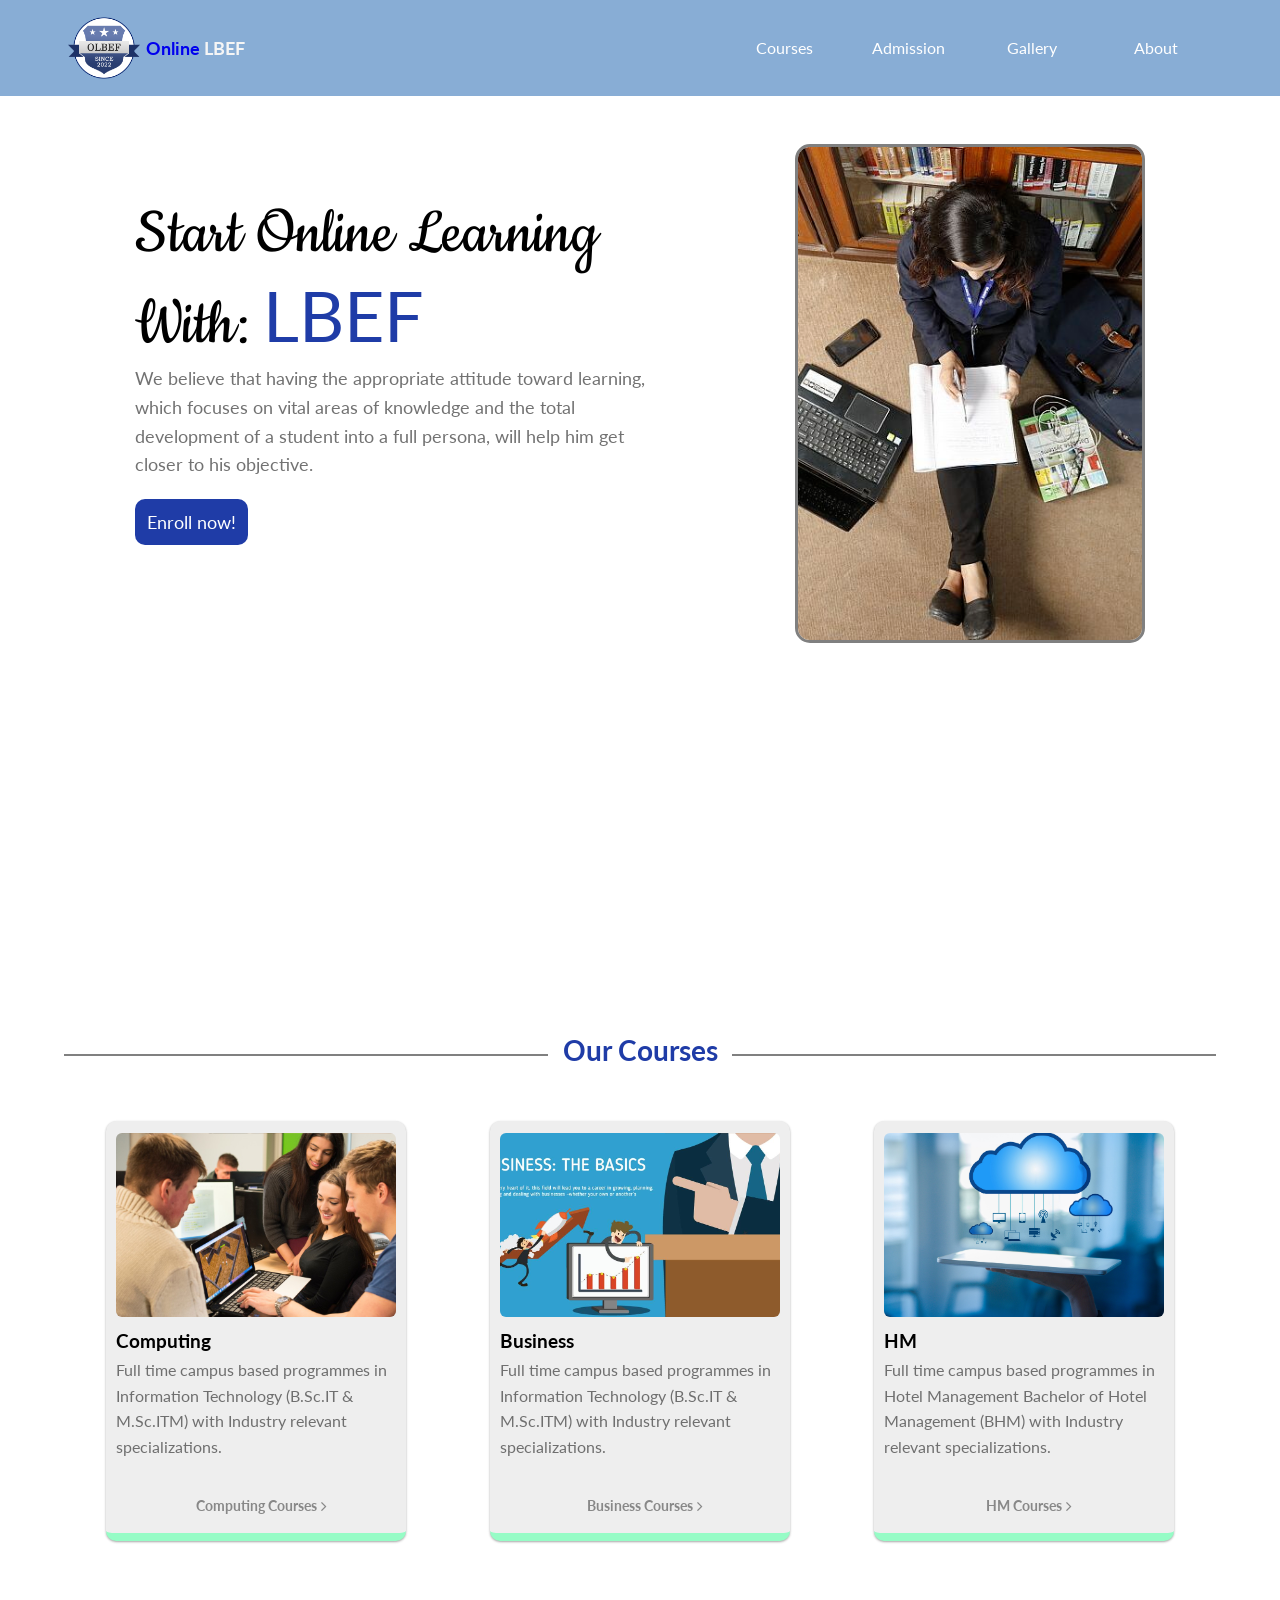
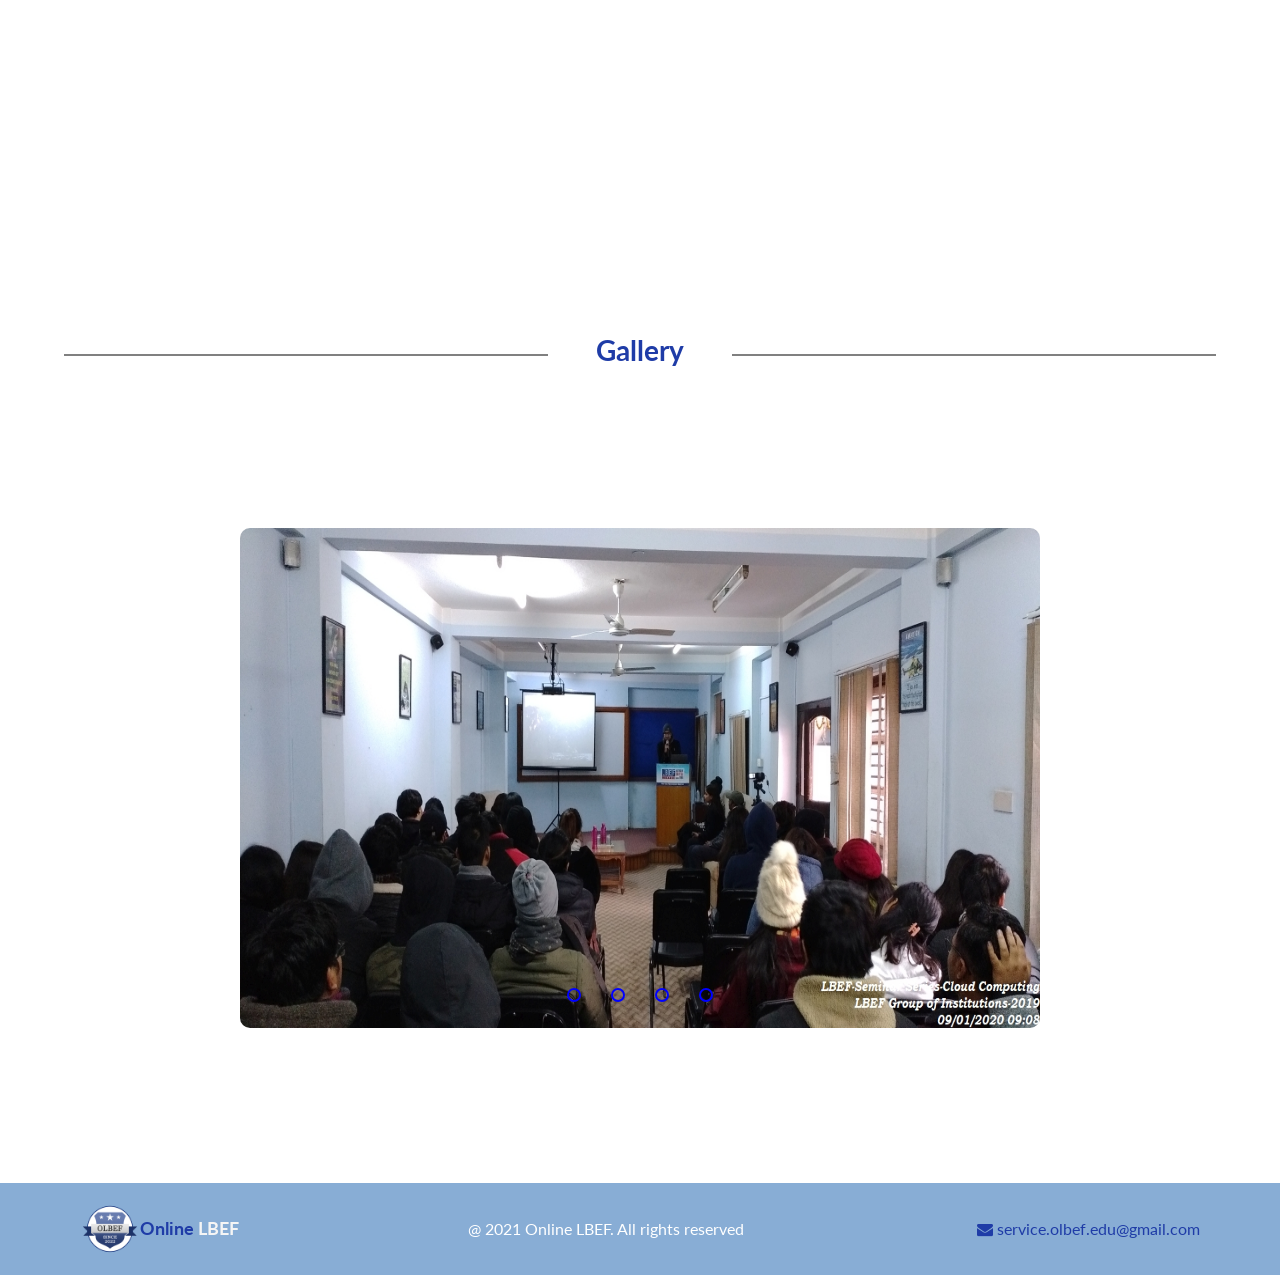
<file: index.html>
<!DOCTYPE html>
<html lang="en">
  <head>
    <meta charset="UTF-8" />
    <meta http-equiv="X-UA-Compatible" content="IE=edge" />
    <meta name="viewport" content="width=device-width, initial-scale=1.0" />
    <title>Online Lord Buddha Education Foundation</title>
    <link rel="stylesheet" href="./styles/Styles.css" type="text/css" />
    <link rel="stylesheet" href="./styles/section2.css" type="text/css" />
    <link rel="stylesheet" href="./styles/slider.css" type="text/css" />
    <script src="./index.js" type="text/javascript">
    </script>
    <link
      rel="stylesheet"
      href="https://cdnjs.cloudflare.com/ajax/libs/font-awesome/4.7.0/css/font-awesome.min.css"
    />
  </head>
  <body>
    <div onclick="toTop();" class="scroll-container">
      <div class="scroll-box"></div>
      <i class="fa fa-arrow-up scroll-icon"></i>
    </div>
    <header>
      <nav>
        <a href="./index.html">
          <div class="logo-container">
            <img
              src="./assets/images/logo.png"
              height="80px"
              width="80px"
              alt="logo"
            />
            <h1>Online <span class="logo-text">LBEF</span></h1>
          </div>
        </a>
        <input type="checkbox" id="ham" class="toogle-nav" />
        <ul class="menu">
          <li>
            <a href="#">Courses</a>
            <ul class="submenu">
              <li><a href="./courses/computing.html">Computing</a></li>
              <li><a href="./courses/business.html">Business</a></li>
              <li><a href="./courses/bhm.html">HM</a></li>
            </ul>
          </li>
          <li>
            <a href="#">Admission</a>
            <ul class="submenu">
              <li><a href="./admission/inquiry.html">Inquiry</a></li>
              <li>
                <a href="./admission/admission_procedure.html"
                  >Admission procedure</a
                >
              </li>
            </ul>
          </li>
          <li>
            <a href="#gallery">Gallery</a>
          </li>
          <li>
            <a href="./about/about_us.html">About</a>
          </li>
        </ul>
        <label for="ham" class="nav-btn"><span></span></label>
      </nav>
    </header>
    <main>
      <section class="first-section">
        <div class="box-1">
          <span class="main-text top-margin">Start Online Learning</span>
          <span class="main-text"
            >With: <span class="colored-text">LBEF</span></span
          >
          <div>
            <span class="joinus-text">
              We believe that having the appropriate attitude toward learning,
              which focuses on vital areas of knowledge and the total
              development of a student into a full persona, will help him get
              closer to his objective.
            </span>
          </div>
          <div class="top-margin">
            <button class="btn">
              <span class="btn-text">Enroll now!</span>
            </button>
          </div>
        </div>
        <div class="landing-pic-container">
          <img class="landing-image" src="./assets/images/langingPic.png" />
        </div>
      </section>
      <section>
        <h1 class="heading-text">Our Courses</h1>
        <div class="course-container">
          <div class="course-card">
            <div class="computing"></div>
            <div style="padding-left: 10px">
              <h3 class="card-title">Computing</h3>
              <span class="card-desc">
                Full time campus based programmes in Information Technology
                (B.Sc.IT & M.Sc.ITM) with Industry relevant specializations.
              </span>
              <a href="./courses/computing.html">
                <div class="card-footer">
                  <h5 class="card-footer-title">Computing Courses</h5>
                  <i class="fa fa-angle-right card-icon"></i>
                </div>
              </a>
            </div>
          </div>
          <div class="course-card">
            <div class="business"></div>
            <div style="padding-left: 10px">
              <h3 class="card-title">Business</h3>
              <span class="card-desc">
                Full time campus based programmes in Information Technology
                (B.Sc.IT & M.Sc.ITM) with Industry relevant specializations.
              </span>
              <a href="./courses/business.html">
                <div class="card-footer">
                  <h5 class="card-footer-title">Business Courses</h5>
                  <i class="fa fa-angle-right card-icon"></i>
                </div>
              </a>
            </div>
          </div>
          <div class="course-card">
            <div class="cloud"></div>
            <div style="padding-left: 10px">
              <h3 class="card-title">HM</h3>
              <span class="card-desc">
                Full time campus based programmes in Hotel Management
                Bachelor of Hotel Management (BHM) with Industry relevant specializations.
              </span>
              <a href="./courses/bhm.html">
                <div class="card-footer">
                  <h5 class="card-footer-title">HM Courses</h5>
                  <i class="fa fa-angle-right card-icon"></i>
                </div>
              </a>
            </div>
          </div>
        </div>
      </section>
      <div>
        <div id="gallery" style="width: 90%; margin: 0 auto;">
          <h1 class="heading-text">Gallery</h1>
        </div>
        <div class="sec-slider">
          <div class="slider">
            <div class="slide">
              <input type="radio" class="radio-btn" id="radio1">
              <input type="radio" class="radio-btn" id="radio2">
              <input type="radio" class="radio-btn" id="radio3">
              <input type="radio" class="radio-btn" id="radio4">
              <div class="st first">
                <img src="./assets/slide_images/image1.jpg" alt="" />
              </div>
              <div class="st">
                <img src="./assets/slide_images/image2.jpg" alt="" />
              </div>
              <div class="st">
                <img src="./assets/slide_images/image3.jpg" alt="" />
              </div>
              <div class="st">
                <img src="./assets/slide_images/image4.jpg" alt="" />
              </div>
              <div class="nav-auto">
                <div class="a-b1"></div>
                <div class="a-b2"></div>
                <div class="a-b3"></div>
                <div class="a-b4"></div>
              </div>
            </div>
          </div>
        </div>
      </div>
        
    </main>
    <footer>
      <a href="./index.html">
        <div style="display: flex; align-items: center;">
          <img src="./assets/images/logo.png" class="footer-icon" />
          <h2 class="footer-title">Online <span class="logo-text">LBEF</span></h1>
        </div>
      </a>
        <div>@ 2021 Online LBEF. All rights reserved</div>
      <a href="mailto:service.olbef.edu@gmail.com">
        <div>
          <i class="fa fa-envelope card-icon"></i> service.olbef.edu@gmail.com
        </div>
      </a>
    </footer>
    
  </body>
</html>
</file>
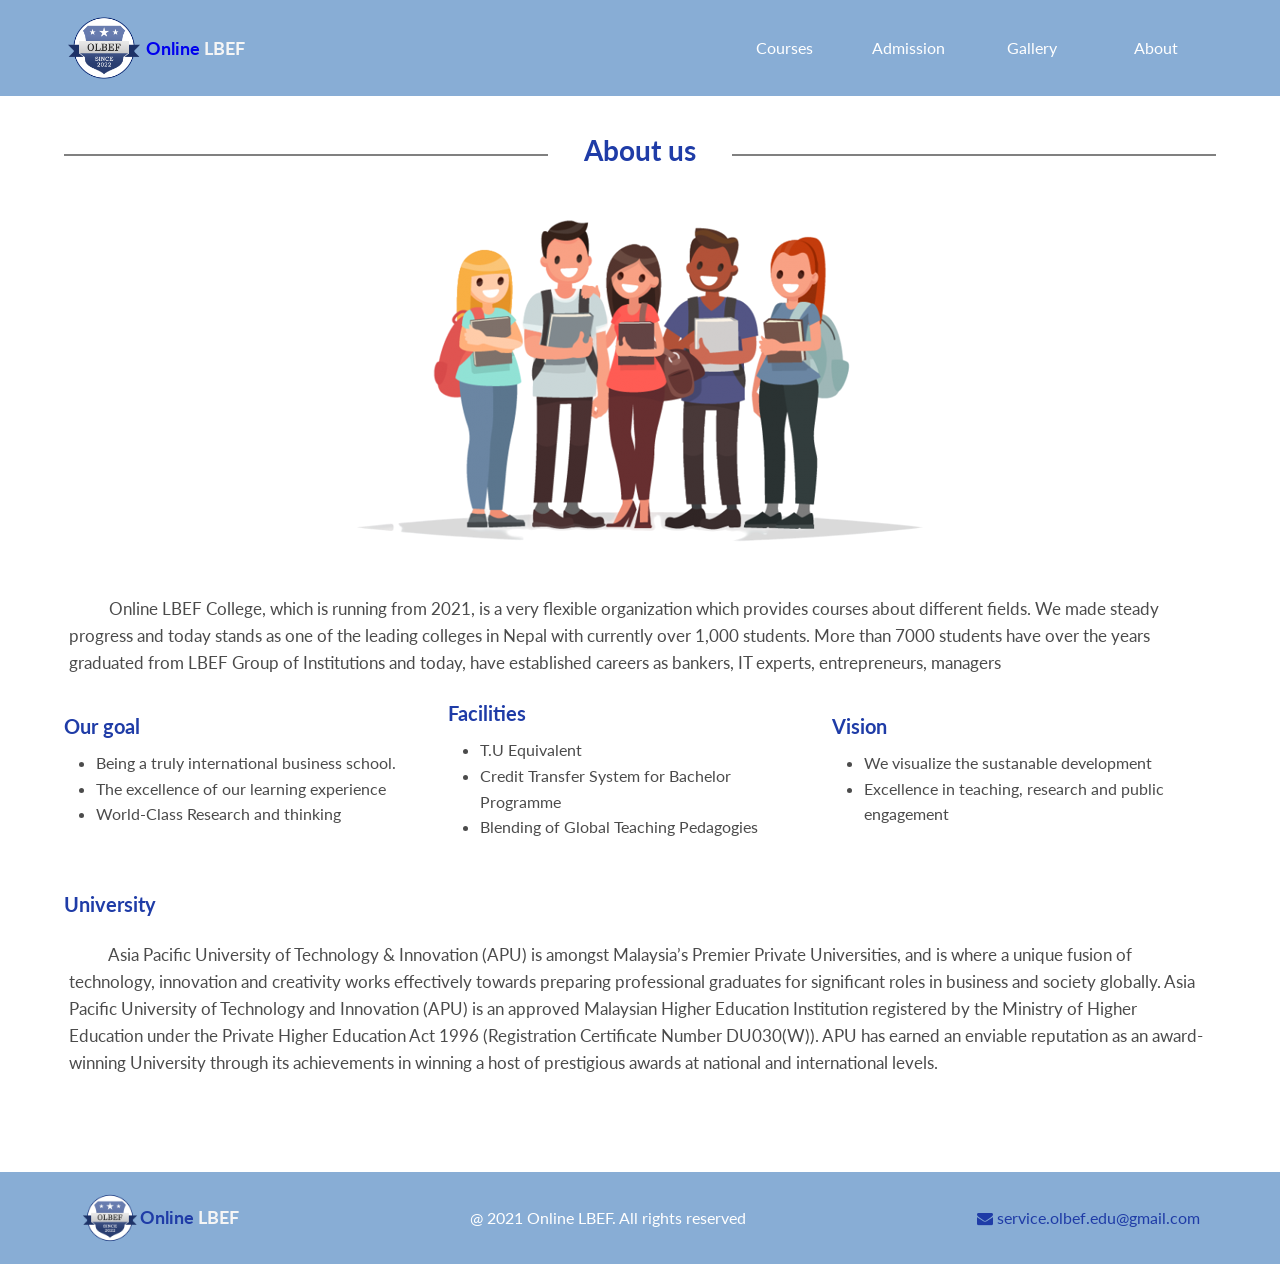
<file: about/about_us.html>
<!DOCTYPE html>
<html lang="en">
  <head>
    <meta charset="UTF-8" />
    <meta http-equiv="X-UA-Compatible" content="IE=edge" />
    <meta name="viewport" content="width=device-width, initial-scale=1.0" />
    <title>About Us</title>
    <link rel="stylesheet" href="../styles/Styles.css" type="text/css" />
    <script src="../index.js" type="text/javascript"></script>
    <link rel="stylesheet" href="./about.css" type="text/css" />
    <link
      rel="stylesheet"
      href="https://cdnjs.cloudflare.com/ajax/libs/font-awesome/4.7.0/css/font-awesome.min.css"
    />
  </head>
  <body>
    <div onclick="toTop();" class="scroll-container">
      <div class="scroll-box"></div>
      <i class="fa fa-arrow-up scroll-icon"></i>
    </div>
    <header>
      <nav>
        <a href="../index.html">
          <div class="logo-container">
            <img
              src="../assets/images/logo.png"
              height="80px"
              width="80px"
              alt="logo"
            />
            <h1>Online <span class="logo-text">LBEF</span></h1>
          </div>
        </a>
        <input type="checkbox" id="ham" class="toogle-nav" />
        <ul class="menu">
          <li>
            <a href="#">Courses</a>
            <ul class="submenu">
              <li><a href="../courses/computing.html">Computing</a></li>
              <li><a href="../courses/business.html">Business</a></li>
              <li><a href="../courses/bhm.html">HM</a></li>
            </ul>
          </li>
          <li>
            <a href="#">Admission</a>
            <ul class="submenu">
              <li><a href="../admission/inquiry.html">Inquiry</a></li>
              <li>
                <a href="../admission/admission_procedure.html">Admission procedure</a>
              </li>
            </ul>
          </li>
          <li>
            <a href="../index.html#gallery">Gallery</a>
          </li>
          <li>
            <a href="./about_us.html">About</a>
          </li>
        </ul>
        <label for="ham" class="nav-btn"><span></span></label>
      </nav>
    </header>
    <main>
      <section>
        <h1 class="heading-text">About us</h1>
        <div class="about-img-container">
          <img class="about-us-img" src="../assets/images/college.png"/>
        </div>
        <div class="about-text">
          &nbsp;
          &nbsp;
          &nbsp;
          &nbsp;
          &nbsp;
          Online LBEF College, which is running from 2021, is a very flexible organization which provides courses about different fields. We made steady progress and today stands as one of the leading colleges in Nepal with currently over 1,000 students.
          More than 7000 students have over the years graduated from LBEF Group of Institutions and today, have established careers as bankers, IT experts, entrepreneurs, managers
        </div>
        <div class="ul-container">
          <div style="width: 400px;">
            <h3 class="about-heading">Our goal</h3>
            <ul class="about-ul">
              <li>Being a truly international business school.</li>
              <li>The excellence of our learning experience</li>
              <li>World-Class Research and thinking</li>
            </ul>
          </div>
          <div style="width: 400px;">
            <h3 class="about-heading">Facilities</h3>
            <ul class="about-ul">
              <li>T.U Equivalent</li>
              <li>Credit Transfer System for Bachelor Programme</li>
              <li>Blending of Global Teaching Pedagogies</li>
            </ul>
          </div>
          <div style="width: 400px;">
            <h3 class="about-heading">Vision</h3>
            <ul class="about-ul">
              <li>We visualize the sustanable development</li>
              <li>Excellence in teaching, research and public engagement</li>
            </ul>
          </div>
        </div>
        <h3 class="about-heading">University</h3>
        <div class="about-text">
          &nbsp;
          &nbsp;
          &nbsp;
          &nbsp;
          &nbsp;
          Asia Pacific University of Technology & Innovation (APU) is amongst Malaysia’s Premier Private Universities, and is where a unique fusion of technology, innovation and creativity works effectively towards preparing professional graduates for significant roles in business and society globally. Asia Pacific University of Technology and Innovation (APU) is an approved Malaysian Higher Education Institution registered by the Ministry of Higher Education under the Private Higher Education Act 1996 (Registration Certificate Number DU030(W)). APU has earned an enviable reputation as an award-winning University through its achievements in winning a host of prestigious awards at national and international levels.
        </div>
        <div style="height: 10vh;"></div>

      </section>
    </main>

    <footer>
      <a href="../index.html">
        <div style="display: flex; align-items: center;">
          <img src="../assets/images/logo.png" class="footer-icon" />
          <h2 class="footer-title">Online <span class="logo-text">LBEF</span></h1>
        </div>
      </a>
        <div>@ 2021 Online LBEF. All rights reserved</div>
      <a href="mailto:service.olbef.edu@gmail.com">
        <div>
          <i class="fa fa-envelope card-icon"></i> service.olbef.edu@gmail.com
        </div>
      </a>
    </footer>
  </body>
</html>
</file>
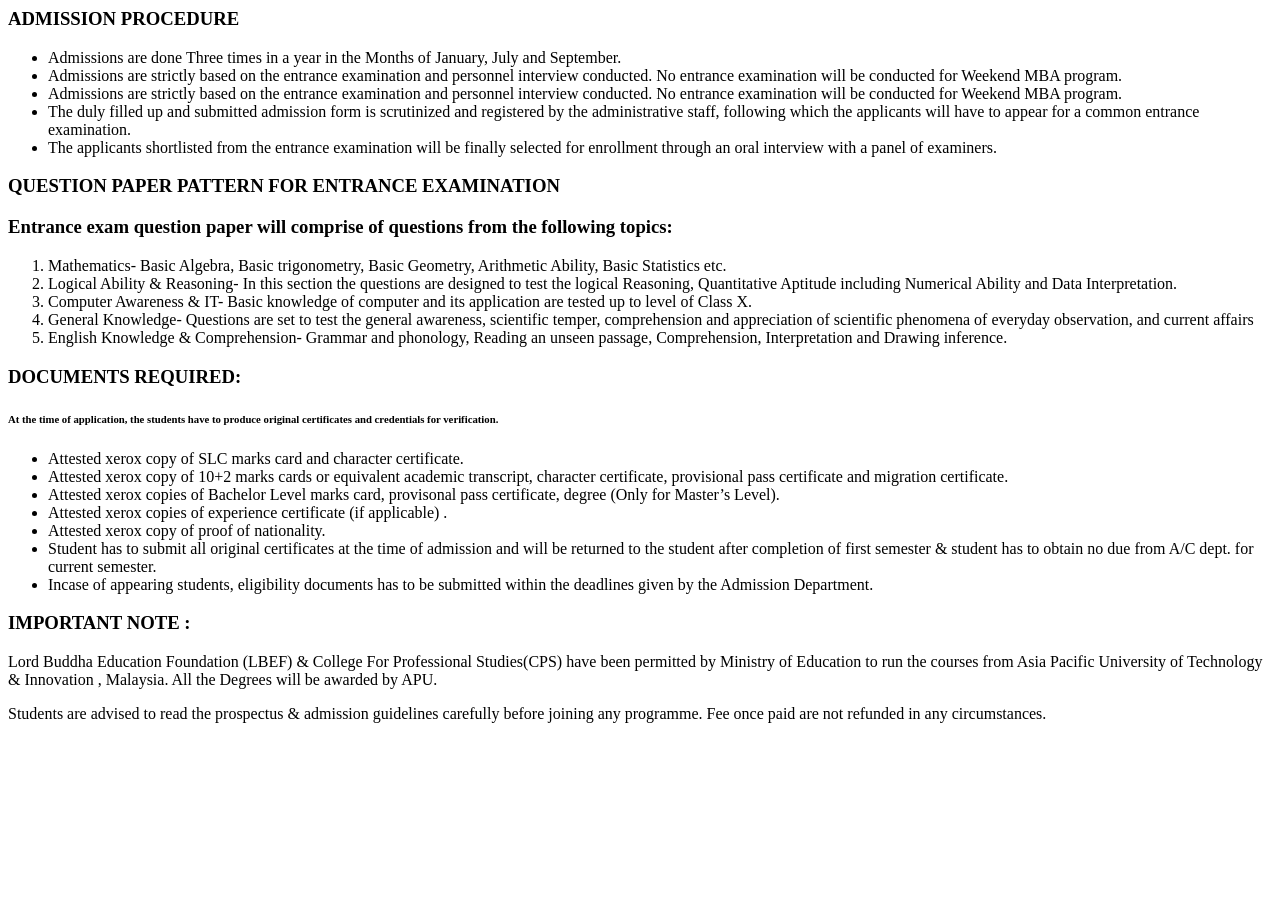
<file: admission/admission procedure.html>
<!DOCTYPE >
<html>  
<head>  
<title>Admission prcedure</title>  
</head>  
<body>  
<h3>ADMISSION PROCEDURE</h3>
<ul>  
 <li>Admissions are done Three times in a year in the Months of January, July and September.</li>  
 <li>Admissions are strictly based on the entrance examination and personnel interview conducted. No entrance examination will be conducted for Weekend MBA program.</li>  
 <li>Admissions are strictly based on the entrance examination and personnel interview conducted. No entrance examination will be conducted for Weekend MBA program.</li>  
 <li>The duly filled up and submitted admission form is scrutinized and registered by the administrative staff, following which the applicants will have to appear for a common entrance examination.</li>  
<li>The applicants shortlisted from the entrance examination will be finally selected for enrollment through an oral interview with a panel of examiners.</li>
</ul>     
<h3>QUESTION PAPER PATTERN FOR ENTRANCE EXAMINATION</h3> 
<h3>Entrance exam question paper will comprise of questions from the following topics:</h3> 
<ol>  
    <li>Mathematics- Basic Algebra, Basic trigonometry, Basic Geometry, Arithmetic Ability, Basic Statistics etc.</li>  
    <li>Logical Ability & Reasoning- In this section the questions are designed to test the logical Reasoning, Quantitative Aptitude including Numerical Ability and Data Interpretation.</li>  
    <li>Computer Awareness & IT- Basic knowledge of computer and its application are tested up to level of Class X.</li>  
    <li>General Knowledge- Questions are set to test the general awareness, scientific temper, comprehension and appreciation of scientific phenomena of everyday observation, and current affairs</li>  
    <li>English Knowledge & Comprehension- Grammar and phonology, Reading an unseen passage, Comprehension, Interpretation and Drawing inference.</li>
</ol>  
<h3>DOCUMENTS REQUIRED:</h3> 
<h6>At the time of application, the students have to produce original certificates and credentials for verification.</h6>
<ul>  
    <li>Attested xerox copy of SLC marks card and character certificate.</li>  
    <li>Attested xerox copy of 10+2 marks cards or equivalent academic transcript, character certificate, provisional pass certificate and migration certificate.</li>  
    <li>Attested xerox copies of Bachelor Level marks card, provisonal pass certificate, degree (Only for Master’s Level).</li>  
    <li>Attested xerox copies of experience certificate (if applicable) .</li>
    <li>Attested xerox copy of proof of nationality.</li>  
    <li>Student has to submit all original certificates at the time of admission and will be returned to the student after completion of first semester & student has to obtain no due from A/C dept. for current semester.</li>  
    <li>Incase of appearing students, eligibility documents has to be submitted within the deadlines given by the Admission Department.</li>   
   </ul>  
   <h3>IMPORTANT NOTE :</h3>
   <p>Lord Buddha Education Foundation (LBEF) & College For Professional Studies(CPS) have been permitted by Ministry of Education to run the courses from Asia Pacific University of Technology & Innovation , Malaysia. All the Degrees will be awarded by APU.</p> 
   <p>Students are advised to read the prospectus & admission guidelines carefully before joining any programme. Fee once paid are not refunded in any circumstances.</p>
</body>  
</html>
</file>
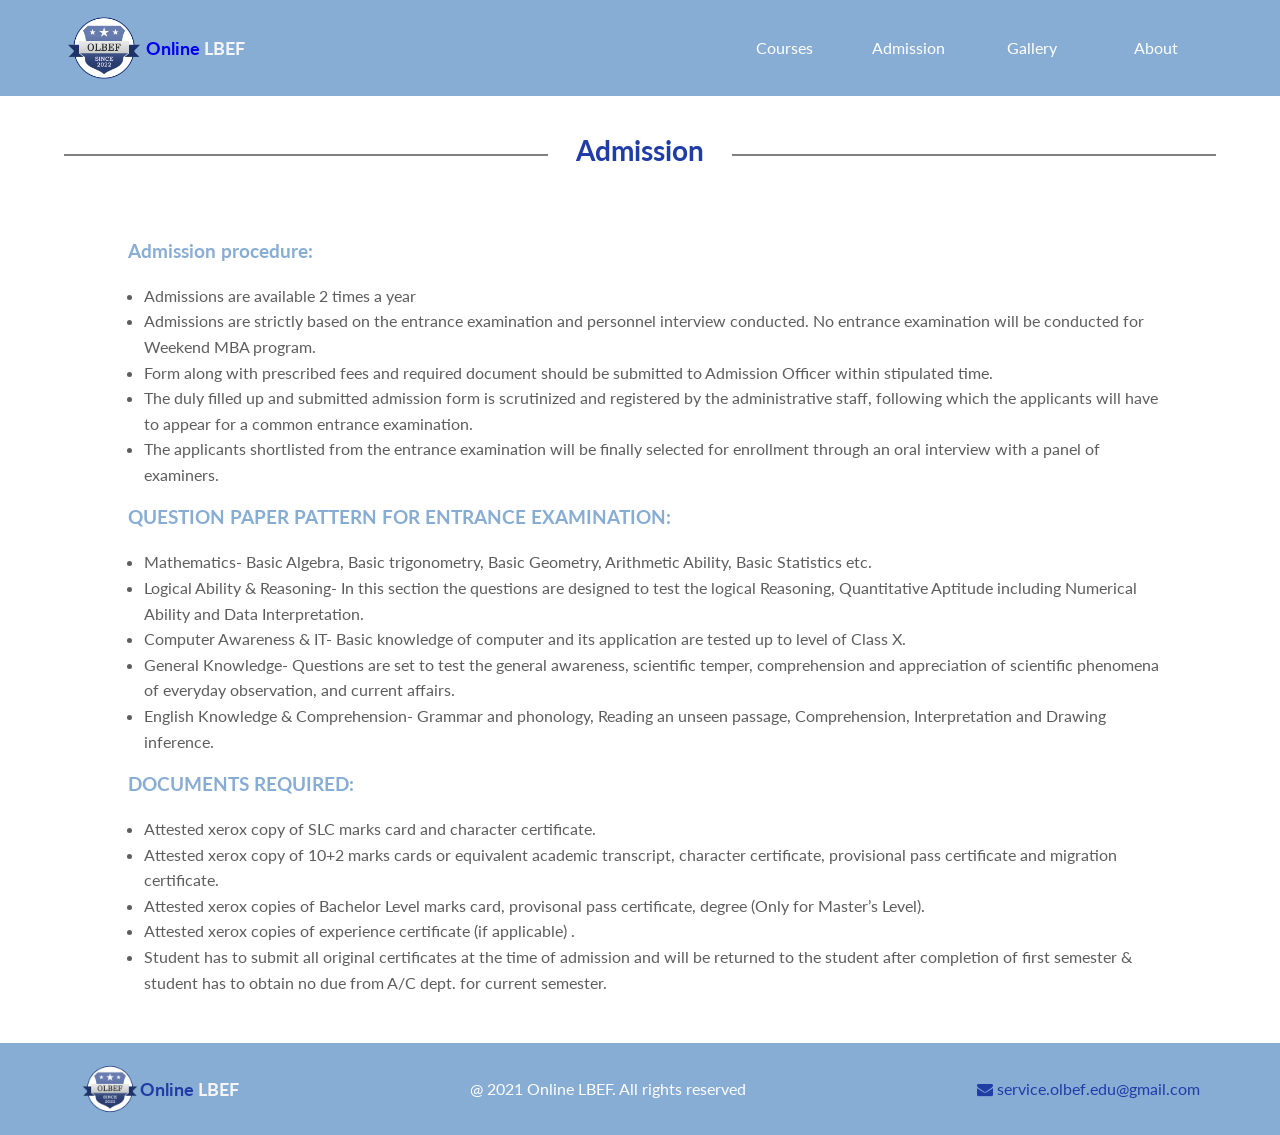
<file: admission/admission_procedure.html>
<!DOCTYPE html>
<html lang="en">
  <head>
    <meta charset="UTF-8" />
    <meta http-equiv="X-UA-Compatible" content="IE=edge" />
    <meta name="viewport" content="width=device-width, initial-scale=1.0" />
    <title>Admission procedure</title>
    <link rel="stylesheet" href="../styles/Styles.css" type="text/css" />
    <script src="../index.js" type="text/javascript"></script>
    <link rel="stylesheet" href="./admission.css" type="text/css" />
    <link
      rel="stylesheet"
      href="https://cdnjs.cloudflare.com/ajax/libs/font-awesome/4.7.0/css/font-awesome.min.css"
    />
  </head>
  <body>
    <div onclick="toTop();" class="scroll-container">
      <div class="scroll-box"></div>
      <i class="fa fa-arrow-up scroll-icon"></i>
    </div>
    <header>
      <nav>
        <a href="../index.html">
          <div class="logo-container">
            <img
              src="../assets/images/logo.png"
              height="80px"
              width="80px"
              alt="logo"
            />
            <h1>Online <span class="logo-text">LBEF</span></h1>
          </div>
        </a>
        <input type="checkbox" id="ham" class="toogle-nav" />
        <ul class="menu">
          <li>
            <a href="#">Courses</a>
            <ul class="submenu">
              <li><a href="../courses/computing.html">Computing</a></li>
              <li><a href="../courses/business.html">Business</a></li>
              <li><a href="../courses/bhm.html">HM</a></li>
            </ul>
          </li>
          <li>
            <a href="#">Admission</a>
            <ul class="submenu">
              <li><a href="./inquiry.html">Inquiry</a></li>
              <li>
                <a href="./admission_procedure.html"
                  >Admission procedure</a
                >
              </li>
            </ul>
          </li>
          <li>
            <a href="../index.html#gallery">Gallery</a>
          </li>
          <li>
            <a href="../about/about_us.html">About</a>
          </li>
        </ul>
        <label for="ham" class="nav-btn"><span></span></label>
      </nav>
    </header>
    <main>
      <section >
        <h1 class="heading-text">Admission</h1>
        <div class="admission-container" >
            <h3 class="admission-sub-heading">Admission procedure:</h3>
            <ul>
                <li>Admissions are available 2 times a year</li>
                <li>Admissions are strictly based on the entrance examination and personnel interview conducted. No entrance examination will be conducted for Weekend MBA program.</li>
                <li>Form along with prescribed fees and required document should be submitted to Admission Officer within stipulated time.</li>
                <li>The duly filled up and submitted admission form is scrutinized and registered by the administrative staff, following which the applicants will have to appear for a common entrance examination.</li>
                <li>The applicants shortlisted from the entrance examination will be finally selected for enrollment through an oral interview with a panel of examiners.</li>
            </ul>
            <h3 class="admission-sub-heading">QUESTION PAPER PATTERN FOR ENTRANCE EXAMINATION:</h3>
            <ul>
                <li>Mathematics- Basic Algebra, Basic trigonometry, Basic Geometry, Arithmetic Ability, Basic Statistics etc.</li>
                <li>Logical Ability & Reasoning- In this section the questions are designed to test the logical Reasoning, Quantitative Aptitude including Numerical Ability and Data Interpretation.</li>
                <li>Computer Awareness & IT- Basic knowledge of computer and its application are tested up to level of Class X.</li>
                <li>General Knowledge- Questions are set to test the general awareness, scientific temper, comprehension and appreciation of scientific phenomena of everyday observation, and current affairs.</li>
                <li>English Knowledge & Comprehension- Grammar and phonology, Reading an unseen passage, Comprehension, Interpretation and Drawing inference.</li>
            </ul>
            <h3 class="admission-sub-heading">DOCUMENTS REQUIRED:</h3>
            <ul>
                <li>Attested xerox copy of SLC marks card and character certificate.</li>
                <li>Attested xerox copy of 10+2 marks cards or equivalent academic transcript, character certificate, provisional pass certificate and migration certificate.</li>
                <li>Attested xerox copies of Bachelor Level marks card, provisonal pass certificate, degree (Only for Master’s Level).</li>
                <li>Attested xerox copies of experience certificate (if applicable) .</li>
                <li>Student has to submit all original certificates at the time of admission and will be returned to the student after completion of first semester & student has to obtain no due from A/C dept. for current semester.</li>
            </ul>
        </div>
      </section>
    </main>
    <footer>
        <a href="../index.html">
          <div style="display: flex; align-items: center;">
            <img src="../assets/images/logo.png" class="footer-icon" />
            <h2 class="footer-title">Online <span class="logo-text">LBEF</span></h1>
          </div>
        </a>
          <div>@ 2021 Online LBEF. All rights reserved</div>
        <a href="mailto:service.olbef.edu@gmail.com">
          <div>
            <i class="fa fa-envelope card-icon"></i> service.olbef.edu@gmail.com
          </div>
        </a>
      </footer>
  </body>
</html>
</file>
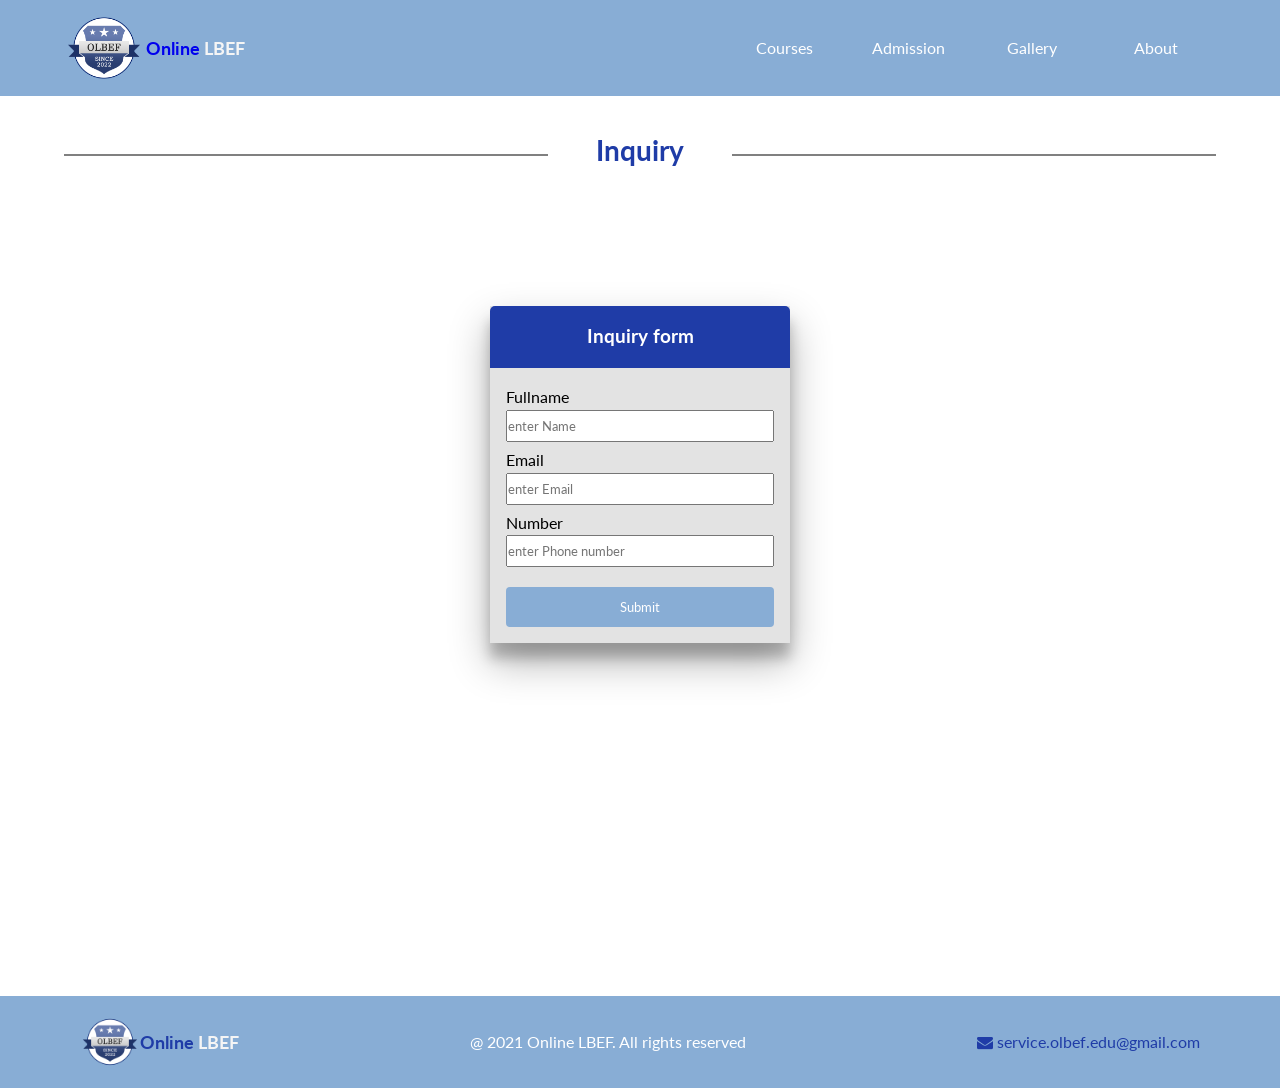
<file: admission/inquiry.html>
<!DOCTYPE html>
<html lang="en">
  <head>
    <meta charset="UTF-8" />
    <meta http-equiv="X-UA-Compatible" content="IE=edge" />
    <meta name="viewport" content="width=device-width, initial-scale=1.0" />
    <title>Inquiry</title>
    <link rel="stylesheet" href="../styles/Styles.css" type="text/css" />
    <script src="../index.js" type="text/javascript"></script>
    <link rel="stylesheet" href="./admission.css" type="text/css" />
    <link
      rel="stylesheet"
      href="https://cdnjs.cloudflare.com/ajax/libs/font-awesome/4.7.0/css/font-awesome.min.css"
    />
  </head>
  <body>
    <div onclick="toTop();" class="scroll-container">
      <div class="scroll-box"></div>
      <i class="fa fa-arrow-up scroll-icon"></i>
    </div>
    <header>
      <nav>
        <a href="../index.html">
          <div class="logo-container">
            <img
              src="../assets/images/logo.png"
              height="80px"
              width="80px"
              alt="logo"
            />
            <h1>Online <span class="logo-text">LBEF</span></h1>
          </div>
        </a>
        <input type="checkbox" id="ham" class="toogle-nav" />
        <ul class="menu">
          <li>
            <a href="#">Courses</a>
            <ul class="submenu">
              <li><a href="../courses/computing.html">Computing</a></li>
              <li><a href="../courses/business.html">Business</a></li>
              <li><a href="../courses/bhm.html">HM</a></li>
            </ul>
          </li>
          <li>
            <a href="#">Admission</a>
            <ul class="submenu">
              <li><a href="./inquiry.html">Inquiry</a></li>
              <li>
                <a href="./admission_procedure.html"
                  >Admission procedure</a
                >
              </li>
            </ul>
          </li>
          <li>
            <a href="../index.html#gallery">Gallery</a>
          </li>
          <li>
            <a href="../about/about_us.html">About</a>
          </li>
        </ul>
        <label for="ham" class="nav-btn"><span></span></label>
      </nav>
    </header>
    <main>
      <section >
        <h1 class="heading-text">Inquiry</h1>
        <div class="form-container">
          <div class="form">
            <div class="form-top">
                <h3 >Inquiry form</h3>
            </div>
            <div class="form-bottom" >
              <div>
                <label for="name">Fullname</label><br />
                <input placeholder="enter Name" id="name" type="text" >
              </div>
              <div style="margin-top: 5px;">
                <label for="email">Email</label><br />
                <input id="email" type="text" placeholder="enter Email" >
              </div>
              <div style="margin-top: 5px;">
                <label for="number">Number</label><br />
                <input id="number" placeholder="enter Phone number" type="number" >
              </div>
              <div style="margin-top: 20px;">
                <button  class="form-btn" type="submit">Submit</button>
              </div>
            </div>
          </div>
      </section>
    </main>
    <footer>
        <a href="../index.html">
          <div style="display: flex; align-items: center;">
            <img src="../assets/images/logo.png" class="footer-icon" />
            <h2 class="footer-title">Online <span class="logo-text">LBEF</span></h1>
          </div>
        </a>
          <div>@ 2021 Online LBEF. All rights reserved</div>
        <a href="mailto:service.olbef.edu@gmail.com">
          <div>
            <i class="fa fa-envelope card-icon"></i> service.olbef.edu@gmail.com
          </div>
        </a>
      </footer>
  </body>
</html>
</file>
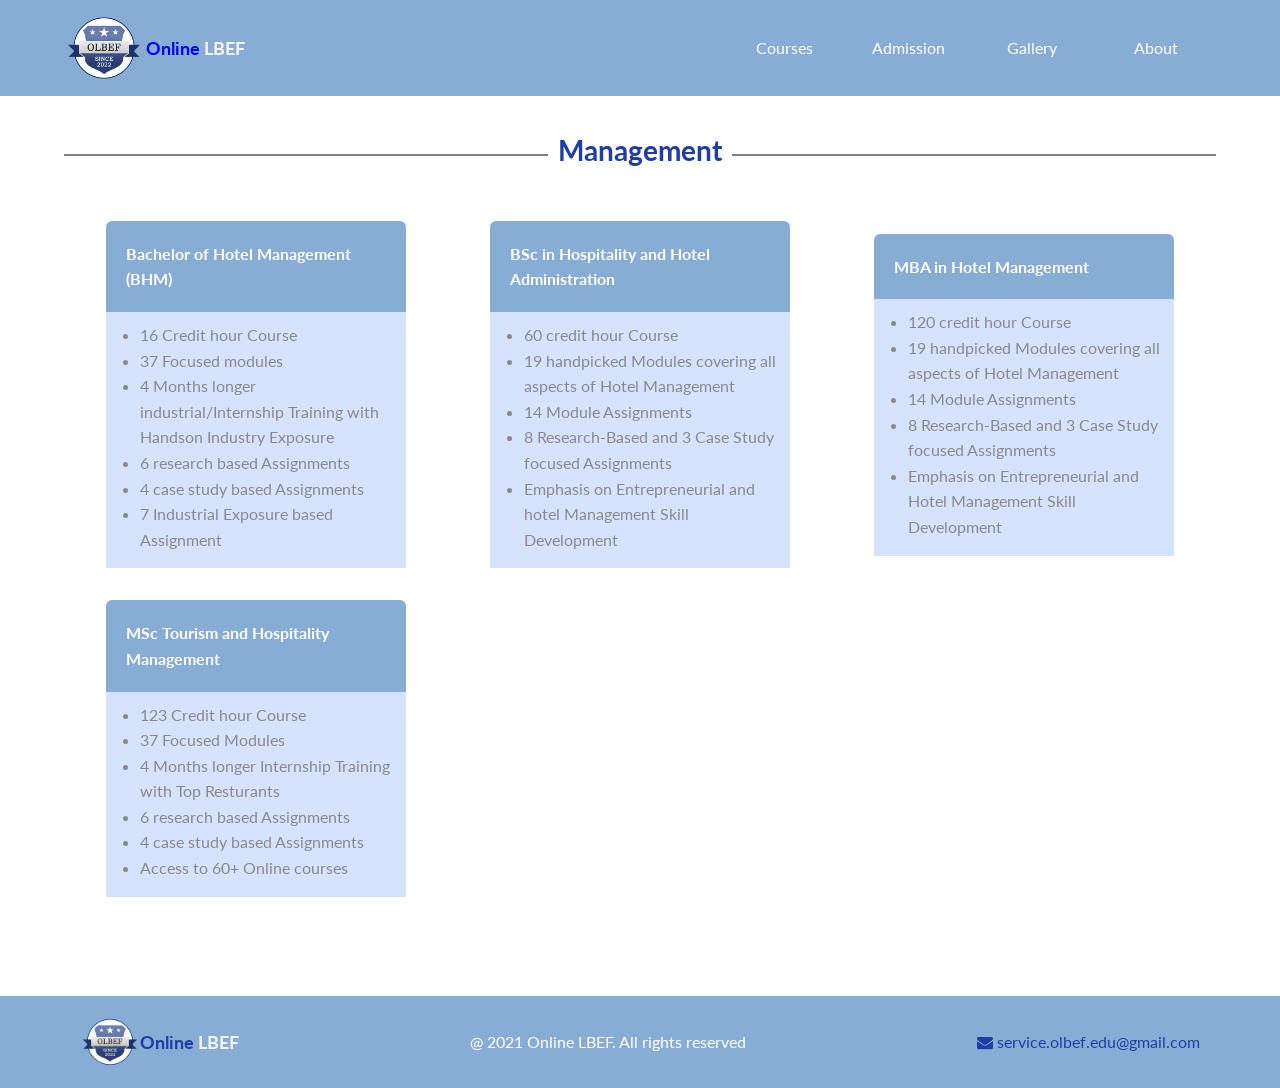
<file: courses/bhm.html>
<!DOCTYPE html>
<html lang="en">
  <head>
    <meta charset="UTF-8" />
    <meta http-equiv="X-UA-Compatible" content="IE=edge" />
    <meta name="viewport" content="width=device-width, initial-scale=1.0" />
    <title>HM courses</title>
    <link rel="stylesheet" href="../styles/Styles.css" type="text/css" />
    <script src="../index.js" type="text/javascript"></script>
    <link rel="stylesheet" href="./computing.css" type="text/css" />
    <link
      rel="stylesheet"
      href="https://cdnjs.cloudflare.com/ajax/libs/font-awesome/4.7.0/css/font-awesome.min.css"
    />
  </head>
  <body>
    <div onclick="toTop();" class="scroll-container">
      <div class="scroll-box"></div>
      <i class="fa fa-arrow-up scroll-icon"></i>
    </div>
    <header>
      <nav>
        <a href="../index.html">
          <div class="logo-container">
            <img
              src="../assets/images/logo.png"
              height="80px"
              width="80px"
              alt="logo"
            />
            <h1>Online <span class="logo-text">LBEF</span></h1>
          </div>
        </a>
        <input type="checkbox" id="ham" class="toogle-nav" />
        <ul class="menu">
          <li>
            <a href="#">Courses</a>
            <ul class="submenu">
              <li><a href="./computing.html">Computing</a></li>
              <li><a href="./business.html">Business</a></li>
              <li><a href="./bhm.html">HM</a></li>
            </ul>
          </li>
          <li>
            <a href="#">Admission</a>
            <ul class="submenu">
              <li><a href="../admission/inquiry.html">Inquiry</a></li>
              <li>
                <a href="../admission/admission_procedure.html"
                  >Admission procedure</a
                >
              </li>
            </ul>
          </li>
          <li>
            <a href="../index.html#gallery">Gallery</a>
          </li>
          <li>
            <a href="../about/about_us.html">About</a>
          </li>
        </ul>
        <label for="ham" class="nav-btn"><span></span></label>
      </nav>
    </header>
    <main>
      <section >
        <h1 class="heading-text">Management</h1>
        <div class="course-container">
          <div class="card">
              <div class="card-top">
                  <h4 class="card-title">Bachelor of Hotel Management (BHM)</h4>
              </div>
              <div class="card-bottom">
                  <ul>
                    <li>16 Credit hour Course</li>
                    <li>37 Focused modules</li>
                    <li>4 Months longer industrial/Internship Training with Handson Industry Exposure</li>
                    <li>6 research based Assignments</li>
                    <li>4 case study based Assignments</li>
                    <li>7 Industrial Exposure based Assignment</li>
                  </ul>
              </div>
          </div>
          <div class="card">
            <div class="card-top">
                <h4 class="card-title">BSc in Hospitality and Hotel Administration</h4>
            </div>
            <div class="card-bottom">
                <ul>
                  <li>60 credit hour Course</li>
                  <li>19 handpicked Modules covering all aspects of Hotel  Management</li>
                  <li>14 Module Assignments</li>
                  <li>8 Research-Based and 3 Case Study focused Assignments</li>
                  <li>Emphasis on Entrepreneurial and hotel Management Skill Development</li>
                </ul>
            </div>
        </div>
        <div class="card">
            <div class="card-top">
                <h4 class="card-title">MBA in Hotel Management</h4>
            </div>
            <div class="card-bottom">
                <ul>
                  <li>120 credit hour Course</li>
                  <li>19 handpicked Modules covering all aspects of Hotel Management</li>
                  <li>14 Module Assignments</li>
                  <li>8 Research-Based and 3 Case Study focused Assignments</li>
                  <li>Emphasis on Entrepreneurial and Hotel Management Skill Development</li>
                </ul>
            </div>
        </div>
        <div class="card">
            <div class="card-top">
                <h4 class="card-title">MSc Tourism and Hospitality Management</h4>
            </div>
            <div class="card-bottom">
                <ul>
                  <li>123 Credit hour Course</li>
                  <li>37 Focused Modules</li>
                  <li>4 Months longer Internship Training with Top Resturants</li>
                  <li>6 research based Assignments</li>
                  <li>4 case study based Assignments</li>
                  <li>Access to 60+ Online courses</li>
                </ul>
            </div>
        </div>
        </div>
      </section>
    </main>
    <footer>
        <a href="../index.html">
          <div style="display: flex; align-items: center;">
            <img src="../assets/images/logo.png" class="footer-icon" />
            <h2 class="footer-title">Online <span class="logo-text">LBEF</span></h1>
          </div>
        </a>
          <div>@ 2021 Online LBEF. All rights reserved</div>
        <a href="mailto:service.olbef.edu@gmail.com">
          <div>
            <i class="fa fa-envelope card-icon"></i> service.olbef.edu@gmail.com
          </div>
        </a>
      </footer>
  </body>
</html>
</file>
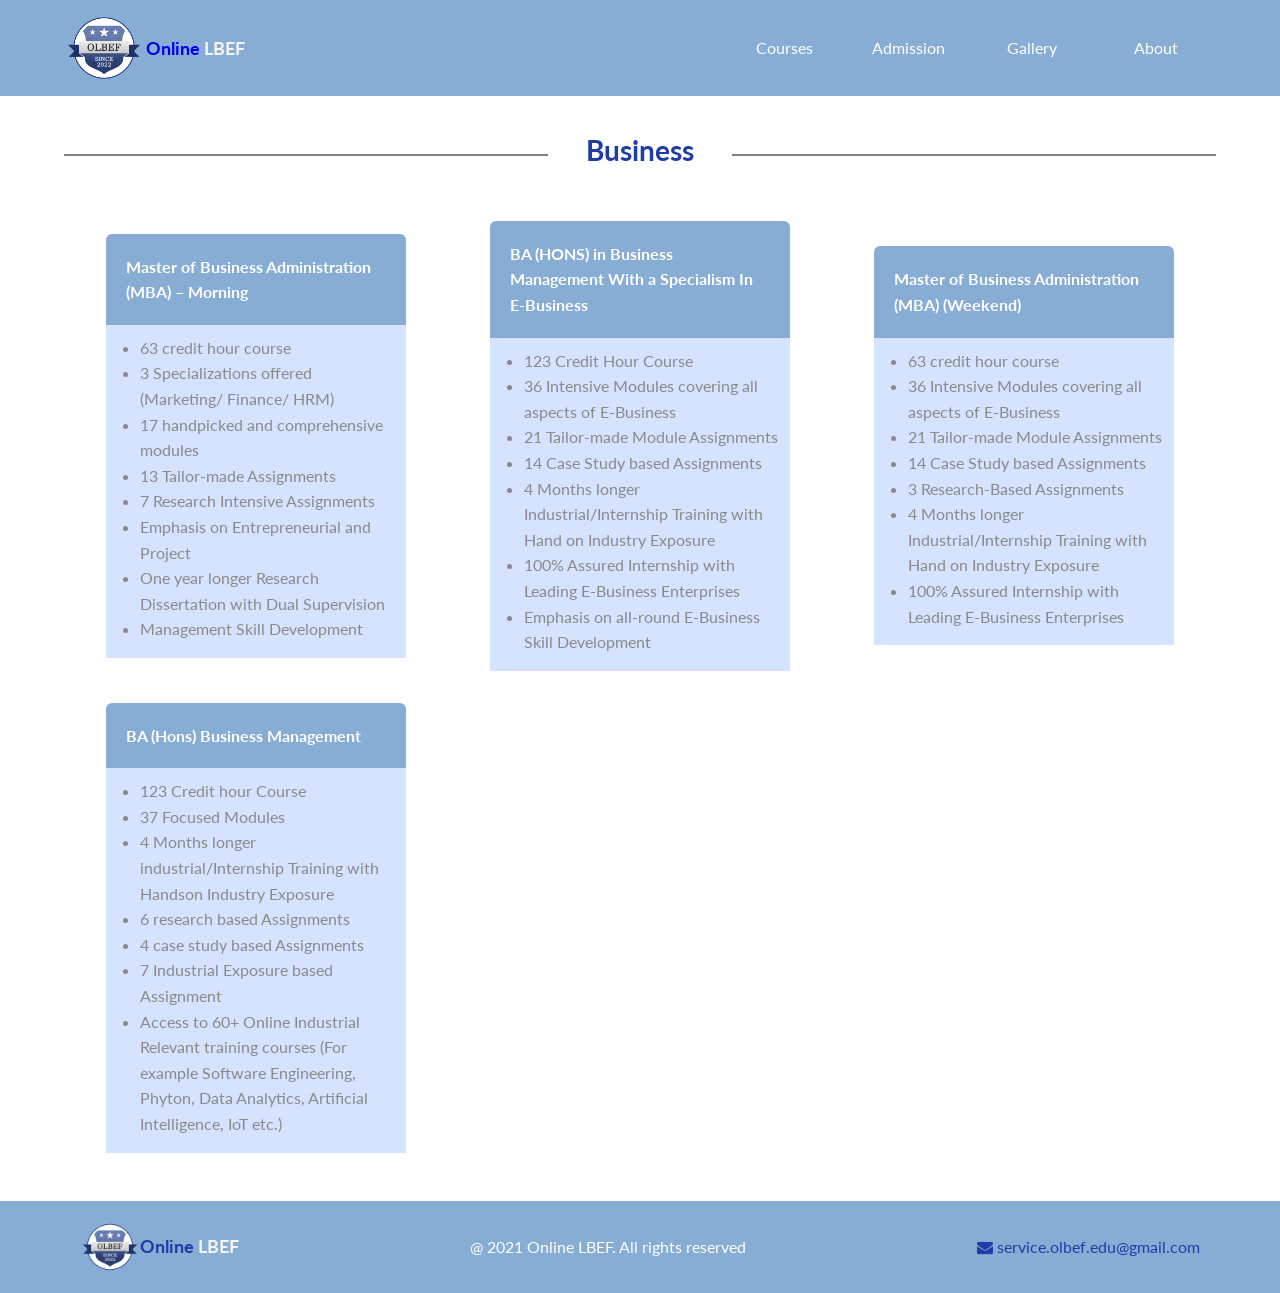
<file: courses/business.html>
<!DOCTYPE html>
<html lang="en">
  <head>
    <meta charset="UTF-8" />
    <meta http-equiv="X-UA-Compatible" content="IE=edge" />
    <meta name="viewport" content="width=device-width, initial-scale=1.0" />
    <title>Business courses</title>
    <link rel="stylesheet" href="../styles/Styles.css" type="text/css" />
    <script src="../index.js" type="text/javascript"></script>
    <link rel="stylesheet" href="./computing.css" type="text/css" />
    <link
      rel="stylesheet"
      href="https://cdnjs.cloudflare.com/ajax/libs/font-awesome/4.7.0/css/font-awesome.min.css"
    />
  </head>
  <body>
    <div onclick="toTop();" class="scroll-container">
      <div class="scroll-box"></div>
      <i class="fa fa-arrow-up scroll-icon"></i>
    </div>
    <header>
      <nav>
        <a href="../index.html">
          <div class="logo-container">
            <img
              src="../assets/images/logo.png"
              height="80px"
              width="80px"
              alt="logo"
            />
            <h1>Online <span class="logo-text">LBEF</span></h1>
          </div>
        </a>
        <input type="checkbox" id="ham" class="toogle-nav" />
        <ul class="menu">
          <li>
            <a href="#">Courses</a>
            <ul class="submenu">
              <li><a href="./computing.html">Computing</a></li>
              <li><a href="./business.html">Business</a></li>
              <li><a href="./bhm.html">HM</a></li>
            </ul>
          </li>
          <li>
            <a href="#">Admission</a>
            <ul class="submenu">
              <li><a href="../admission/inquiry.html">Inquiry</a></li>
              <li>
                <a href="../admission/admission_procedure.html"
                  >Admission procedure</a
                >
              </li>
            </ul>
          </li>
          <li>
            <a href="../index.html#gallery">Gallery</a>
          </li>
          <li>
            <a href="../about/about_us.html">About</a>
          </li>
        </ul>
        <label for="ham" class="nav-btn"><span></span></label>
      </nav>
    </header>
    <main>
      <section >
        <h1 class="heading-text">Business</h1>
        <div class="course-container">
          <div class="card">
              <div class="card-top">
                  <h4 class="card-title">Master of Business Administration (MBA) – Morning</h4>
              </div>
              <div class="card-bottom">
                  <ul>
                    <li>63 credit hour course</li>
                    <li>3 Specializations offered (Marketing/ Finance/ HRM)</li>
                    <li>17 handpicked and comprehensive modules</li>
                    <li>13 Tailor-made Assignments</li>
                    <li>7 Research Intensive Assignments</li>
                    <li>Emphasis on Entrepreneurial and Project</li>
                    <li>One year longer Research Dissertation with Dual Supervision</li>
                    <li>Management Skill Development</li>
                  </ul>
              </div>
          </div>
          <div class="card">
            <div class="card-top">
                <h4 class="card-title">BA (HONS) in Business Management With a Specialism In E-Business</h4>
            </div>
            <div class="card-bottom">
                <ul>
                  <li>123 Credit Hour Course</li>
                  <li>36 Intensive Modules covering all aspects of E-Business</li>
                  <li>21 Tailor-made Module Assignments</li>
                  <li>14 Case Study based Assignments</li>
                  <li>4 Months longer Industrial/Internship Training with Hand on Industry Exposure</li>
                  <li>100% Assured Internship with Leading E-Business Enterprises</li>
                  <li>Emphasis on all-round E-Business Skill Development</li>
                </ul>
            </div>
        </div>
        <div class="card">
            <div class="card-top">
                <h4 class="card-title">Master of Business Administration (MBA) (Weekend)</h4>
            </div>
            <div class="card-bottom">
                <ul>
                  <li>63 credit hour course</li>
                  <li>36 Intensive Modules covering all aspects of E-Business</li>
                  <li>21 Tailor-made Module Assignments</li>
                  <li>14 Case Study based Assignments</li>
                  <li>3 Research-Based Assignments</li>
                  <li>4 Months longer Industrial/Internship Training with Hand on Industry Exposure</li>
                  <li>100% Assured Internship with Leading E-Business Enterprises</li>
                </ul>
            </div>
        </div>
        <div class="card">
            <div class="card-top">
                <h4 class="card-title">BA (Hons) Business Management</h4>
            </div>
            <div class="card-bottom">
                <ul>
                  <li>123 Credit hour Course</li>
                  <li>37 Focused Modules</li>
                  <li>4 Months longer industrial/Internship Training with Handson Industry Exposure</li>
                  <li>6 research based Assignments</li>
                  <li>4 case study based Assignments</li>
                  <li>7 Industrial Exposure based Assignment</li>
                  <li>Access to 60+ Online Industrial Relevant training courses (For example Software Engineering, Phyton, Data Analytics, Artificial Intelligence, IoT etc.)</li>
                </ul>
            </div>
        </div>
        </div>
      </section>
    </main>
    <footer>
        <a href="../index.html">
          <div style="display: flex; align-items: center;">
            <img src="../assets/images/logo.png" class="footer-icon" />
            <h2 class="footer-title">Online <span class="logo-text">LBEF</span></h1>
          </div>
        </a>
          <div>@ 2021 Online LBEF. All rights reserved</div>
        <a href="mailto:service.olbef.edu@gmail.com">
          <div>
            <i class="fa fa-envelope card-icon"></i> service.olbef.edu@gmail.com
          </div>
        </a>
      </footer>
  </body>
</html>
</file>
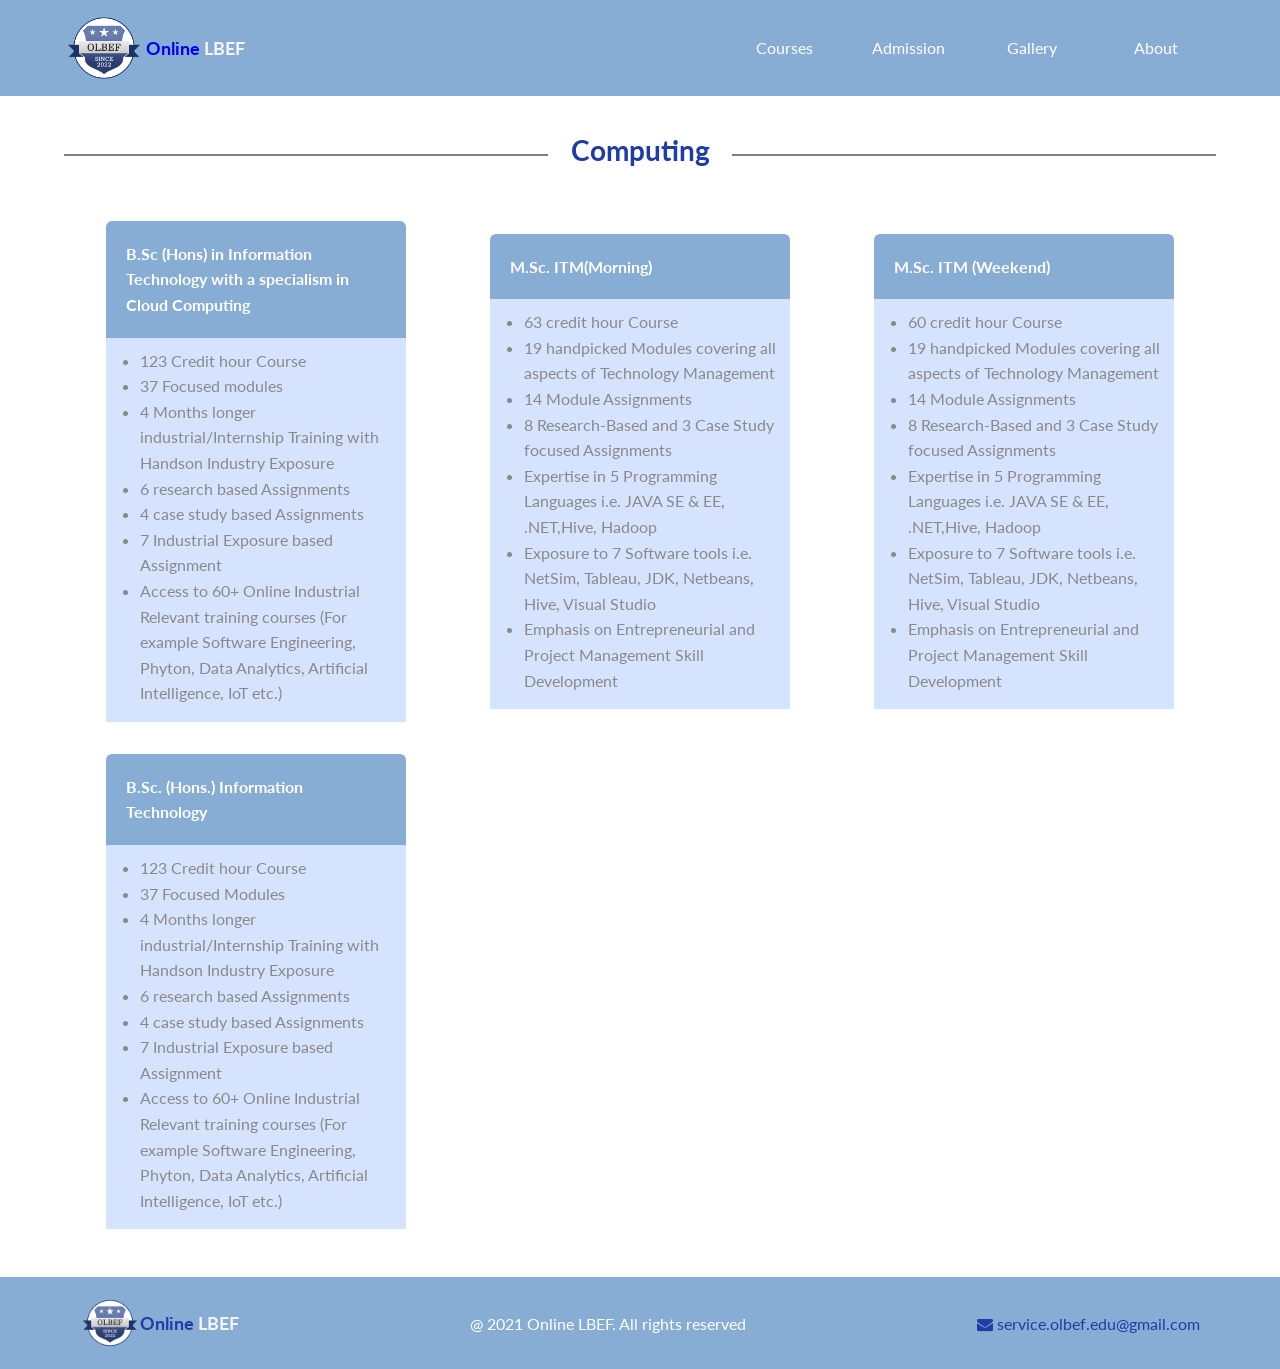
<file: courses/computing.html>
<!DOCTYPE html>
<html lang="en">
  <head>
    <meta charset="UTF-8" />
    <meta http-equiv="X-UA-Compatible" content="IE=edge" />
    <meta name="viewport" content="width=device-width, initial-scale=1.0" />
    <title>Computing courses</title>
    <link rel="stylesheet" href="../styles/Styles.css" type="text/css" />
    <script src="../index.js" type="text/javascript"></script>
    <link rel="stylesheet" href="./computing.css" type="text/css" />
    <link
      rel="stylesheet"
      href="https://cdnjs.cloudflare.com/ajax/libs/font-awesome/4.7.0/css/font-awesome.min.css"
    />
  </head>
  <body>
    <div onclick="toTop();" class="scroll-container">
      <div class="scroll-box"></div>
      <i class="fa fa-arrow-up scroll-icon"></i>
    </div>
    <header>
      <nav>
        <a href="../index.html">
          <div class="logo-container">
            <img
              src="../assets/images/logo.png"
              height="80px"
              width="80px"
              alt="logo"
            />
            <h1>Online <span class="logo-text">LBEF</span></h1>
          </div>
        </a>
        <input type="checkbox" id="ham" class="toogle-nav" />
        <ul class="menu">
          <li>
            <a href="#">Courses</a>
            <ul class="submenu">
              <li><a href="./computing.html">Computing</a></li>
              <li><a href="./business.html">Business</a></li>
              <li><a href="./bhm.html">HM</a></li>
            </ul>
          </li>
          <li>
            <a href="#">Admission</a>
            <ul class="submenu">
              <li><a href="../admission/inquiry.html">Inquiry</a></li>
              <li>
                <a href="../admission/admission_procedure.html"
                  >Admission procedure</a
                >
              </li>
            </ul>
          </li>
          <li>
            <a href="../index.html#gallery">Gallery</a>
          </li>
          <li>
            <a href="../about/about_us.html">About</a>
          </li>
        </ul>
        <label for="ham" class="nav-btn"><span></span></label>
      </nav>
    </header>
    <main>
      <section >
        <h1 class="heading-text">Computing</h1>
        <div class="course-container">
          <div class="card">
              <div class="card-top">
                  <h4 class="card-title">B.Sc (Hons) in Information Technology with a specialism in Cloud Computing</h4>
              </div>
              <div class="card-bottom">
                  <ul>
                    <li>123 Credit hour Course</li>
                    <li>37 Focused modules</li>
                    <li>4 Months longer industrial/Internship Training with Handson Industry Exposure</li>
                    <li>6 research based Assignments</li>
                    <li>4 case study based Assignments</li>
                    <li>7 Industrial Exposure based Assignment</li>
                    <li>Access to 60+ Online Industrial Relevant training courses (For example Software Engineering, Phyton, Data Analytics, Artificial Intelligence, IoT etc.)</li>
                  </ul>
              </div>
          </div>
          <div class="card">
            <div class="card-top">
                <h4 class="card-title">M.Sc. ITM(Morning)</h4>
            </div>
            <div class="card-bottom">
                <ul>
                  <li>63 credit hour Course</li>
                  <li>19 handpicked Modules covering all aspects of Technology Management</li>
                  <li>14 Module Assignments</li>
                  <li>8 Research-Based and 3 Case Study focused Assignments</li>
                  <li>Expertise in 5 Programming Languages i.e. JAVA SE & EE, .NET,Hive, Hadoop</li>
                  <li>Exposure to 7 Software tools i.e. NetSim, Tableau, JDK, Netbeans, Hive, Visual Studio</li>
                  <li>Emphasis on Entrepreneurial and Project Management Skill Development</li>
                </ul>
            </div>
        </div>
        <div class="card">
            <div class="card-top">
                <h4 class="card-title">M.Sc. ITM (Weekend)</h4>
            </div>
            <div class="card-bottom">
                <ul>
                  <li>60 credit hour Course</li>
                  <li>19 handpicked Modules covering all aspects of Technology Management</li>
                  <li>14 Module Assignments</li>
                  <li>8 Research-Based and 3 Case Study focused Assignments</li>
                  <li>Expertise in 5 Programming Languages i.e. JAVA SE & EE, .NET,Hive, Hadoop</li>
                  <li>Exposure to 7 Software tools i.e. NetSim, Tableau, JDK, Netbeans, Hive, Visual Studio</li>
                  <li>Emphasis on Entrepreneurial and Project Management Skill Development</li>
                </ul>
            </div>
        </div>
        <div class="card">
            <div class="card-top">
                <h4 class="card-title">B.Sc. (Hons.) Information Technology</h4>
            </div>
            <div class="card-bottom">
                <ul>
                  <li>123 Credit hour Course</li>
                  <li>37 Focused Modules</li>
                  <li>4 Months longer industrial/Internship Training with Handson Industry Exposure</li>
                  <li>6 research based Assignments</li>
                  <li>4 case study based Assignments</li>
                  <li>7 Industrial Exposure based Assignment</li>
                  <li>Access to 60+ Online Industrial Relevant training courses (For example Software Engineering, Phyton, Data Analytics, Artificial Intelligence, IoT etc.)</li>
                </ul>
            </div>
        </div>
        </div>
      </section>
    </main>
    <footer>
        <a href="../index.html">
          <div style="display: flex; align-items: center;">
            <img src="../assets/images/logo.png" class="footer-icon" />
            <h2 class="footer-title">Online <span class="logo-text">LBEF</span></h1>
          </div>
        </a>
          <div>@ 2021 Online LBEF. All rights reserved</div>
        <a href="mailto:service.olbef.edu@gmail.com">
          <div>
            <i class="fa fa-envelope card-icon"></i> service.olbef.edu@gmail.com
          </div>
        </a>
      </footer>
  </body>
</html>
</file>
<file: styles/Styles.css>
@import url("https://fonts.googleapis.com/css2?family=Lato&display=swap");
@font-face {
  font-family: "main";
  src: url("../assets/fonts/font3.ttf");
}

:root {
  --primary: #1f3ca7;
  --secondary: #09ff7d;
  --lightBlue: #88add5;
  --fullLightBlue: #b5c4d7;
}
* {
  box-sizing: border-box;
  margin: 0;
  padding: 0;
  font-family: Lato;
  scroll-behavior: smooth;
}
nav ul {
  list-style: none;
}

body {
  font-size: 1rem;
  line-height: 1.6;
}

header {
  background-color: var(--lightBlue);
  padding: 0.5rem 0;
  width: 100%;
}

nav {
  max-width: 90%;
  margin: 0 auto;
  display: flex;
  justify-content: space-between;
  align-items: center;
}

nav a {
  text-decoration: none;
}

.logo-container {
  display: flex;
  align-items: center;
}

.logo-container h1 {
  font-size: 18px;
  margin-left: 2px;
}

.logo-text {
  color: whitesmoke;
}

.menu > li,
.menu > a {
  display: inline-block;
}

.menu li {
  position: relative;
}

.menu a {
  text-decoration: none;
  color: white;
  display: block;
  padding: 10px 1rem;
  transition: background-color 0.8s ease;
  width: 120px;
  text-align: center;
}

.menu a:hover {
  background-color: var(--fullLightBlue);
  transition: all 0.8s ease;
  border-radius: 4px;
}

.submenu {
  position: absolute;
  width: 100%;
  left: 0;
  z-index: 999;
  background-color: var(--lightBlue);
  display: none;
  transition: all 3s ease;
}
.submenu a {
  text-align: left;
  width: 100%;
}

.menu li:hover > .submenu {
  display: block;
  animation: slideDown 0.4s ease;
}

@keyframes slideDown {
  0% {
    opacity: 0;
    transform: translateY(-100px);
  }
  50% {
    opacity: 0;
  }
  100% {
    opacity: 1;
    transform: translateY(0);
  }
}

@keyframes slideLeft {
  0% {
    opacity: 0;
    transform: translateX(100px);
  }
  50% {
    opacity: 0;
  }
  100% {
    opacity: 1;
    transform: translateX(0);
  }
}
.toogle-nav {
  display: none;
}
.nav-btn {
  display: none;
}
section {
  min-height: 100vh;
  width: 90%;
  margin: 0 auto;
}

.landing-image {
  width: 350px;
  margin-top: 3rem;
  border-radius: 15px;
  border: 3px solid gray;
}

.btn-text {
  font-size: 18px;
}

.btn {
  padding: 12px;
  border-radius: 10px;
  border: none;
  background-color: #1f3ca7;
  color: white;
  cursor: pointer;
  transition: background-color 0.4s ease;
}
.btn:hover {
  background-color: var(--secondary);
  transition: background-color 0.8s ease;
  color: #f3f3f3;
}

.first-section {
  display: flex;
  flex: 1;
  flex-direction: row;
  justify-content: space-around;
}

.main-text {
  color: black;
  font-size: 70px;
  font-family: main;
  line-height: initial;
}

.top-margin {
  margin-top: 20px;
}

.box-1 {
  display: flex;
  flex-direction: column;
  padding-top: 5rem;
  width: 45%;
}

.colored-text {
  color: var(--primary);
}

.joinus-text {
  color: #727272;
  font-size: 18px;
}

@media screen and (max-width: 830px) {
  footer {
    display: flex;
    flex-direction: column;
  }
  .landing-image {
    width: 300px;
    height: 380px;
  }
  .landing-pic-container {
    display: flex;
    justify-content: center;
    align-items: center;
    flex-wrap: wrap;
  }
  .colored-text {
    font-size: 14px;
  }
  .joinus-text {
    font-size: 14px;
  }
  .box-1 {
    width: 100%;
    padding-top: 0px;
    justify-content: center;
    align-items: center;
  }
  .first-section {
    display: block;
  }
  .main-text {
    font-size: 40px;
  }
  nav {
    margin-left: 20px;
  }
  .menu {
    position: absolute;
    right: 0;
    top: 12%;
    background-color: var(--lightBlue);
    transform: scale(1, 0);
    transition: transform 400ms ease-in-out;
    transform-origin: top;
  }

  .menu > li,
  .menu > a {
    display: block;
  }

  .menu li {
    position: relative;
  }

  .menu a {
    text-decoration: none;
    color: white;
    display: block;
    padding: 10px 1rem;
    transition: background-color 0.8s ease;
    width: 120px;
    text-align: center;
    opacity: 0;
    transition: opacity 150ms ease-in-out;
  }

  .menu a:hover {
    background-color: var(--fullLightBlue);
    transition: all 0.8s ease;
    border-radius: 4px;
  }

  .submenu {
    position: absolute;
    width: 100%;
    left: -120px;
    top: 0;
    background-color: var(--lightBlue);
    display: none;
    transition: all 3s ease;
  }
  .submenu a {
    text-align: left;
    width: 100%;
  }

  .menu li:hover > .submenu {
    display: block;
    animation: slideLeft 0.4s ease;
  }
  .toogle-nav {
    display: none;
  }
  .toogle-nav:checked ~ .menu {
    transform: scale(1, 1);
  }
  .toogle-nav:checked ~ .menu a {
    opacity: 1;
    transition: opacity 250ms ease-in-out 250ms;
  }

  .nav-btn {
    height: 40px;
    width: 35px;
    display: flex;
    justify-content: center;
    align-items: center;
    cursor: pointer;
  }

  .nav-btn span,
  .nav-btn span::after,
  .nav-btn span::before {
    display: block;
    height: 3px;
    width: 35px;
    background-color: white;
    position: relative;
    transition: all 0.5s ease-in-out;
  }

  .nav-btn span::before {
    content: "";
    position: absolute;
    bottom: 10px;
  }

  .nav-btn span::after {
    content: "";
    position: absolute;
    top: 10px;
  }

  .toogle-nav:checked ~ .nav-btn span {
    background: transparent;
  }

  .toogle-nav:checked ~ .nav-btn span::before {
    transform: rotate(45deg);
    bottom: 0px;
    transition: all 0.5s ease-in-out;
  }

  .toogle-nav:checked ~ .nav-btn span::after {
    top: 0px;
    transform: rotate(-45deg);
    transition: all 0.5s ease-in-out;
  }
}

@media screen and (max-width: 750px) {
  .landing-image {
    width: 300px;
    height: 340px;
  }
}

@media screen and (max-width: 400px) {
  .landing-image {
    width: 280px;
    height: 300px;
  }
}

.heading-text {
  text-align: center;
  padding-top: 2rem;
  position: relative;
  color: var(--primary);
  font-size: 28px;
}

.heading-text::before {
  content: "";
  width: 42%;
  height: 2px;
  background-color: gray;
  display: block;
  position: absolute;
  left: 0;
  bottom: 17px;
}
.heading-text::after {
  content: "";
  width: 42%;
  height: 2px;
  background-color: gray;
  display: block;
  position: absolute;
  right: 0;
  bottom: 17px;
}

@media screen and (max-width: 1200px) {
  .heading-text::before {
    width: 40%;
  }
  .heading-text::after {
    width: 40%;
  }
}

@media screen and (max-width: 950px) {
  .heading-text::before {
    width: 38%;
  }
  .heading-text::after {
    width: 38%;
  }
}

@media screen and (max-width: 820px) {
  .heading-text::before {
    width: 35%;
  }
  .heading-text::after {
    width: 35%;
  }
}

@media screen and (max-width: 650px) {
  .heading-text::before {
    width: 30%;
  }
  .heading-text::after {
    width: 30%;
  }
}

@media screen and (max-width: 450px) {
  .heading-text::before {
    width: 26%;
  }
  .heading-text::after {
    width: 26%;
  }
}

@media screen and (max-width: 400px) {
  .heading-text::before {
    width: 20%;
  }
  .heading-text::after {
    width: 20%;
  }
}

footer {
  padding-top: 1rem;
  padding-bottom: 1rem;
  background-color: var(--lightBlue);
  display: flex;
  padding-left: 5rem;
  padding-right: 5rem;
  flex: 1;
  flex-direction: row;
  justify-content: space-between;
  align-items: center;
  color: white;
}

footer a {
  text-decoration: none;
  color: var(--primary);
}

.footer-icon {
  height: 60px;
  width: 60px;
}

.footer-title {
  font-size: 18px;
  color: var(--primary);
}

@media screen and (max-width: 870px) {
  footer {
    padding-top: 1rem;
    padding-bottom: 1rem;
    background-color: var(--lightBlue);
    display: flex;
    padding-left: 4rem;
    padding-right: 4rem;
    flex: 1;
    flex-direction: column;
    justify-content: space-between;
    align-items: center;
    color: white;
    font-size: 14px;
  }
}

@media screen and (max-width: 400px) {
  footer {
    font-size: 12px;
  }
}

/*scrollup btn */
.scroll-box {
  position: fixed;
  z-index: 888;
  right: 40px;
  bottom: 30px;
  border: 0.1px solid var(--lightBlue);
  border-radius: 4px;
  background-color: #b8d7eb;
  height: 35px;
  width: 35px;
  transition: transform 0.5s ease-in-out;
}
.scroll-container {
  cursor: pointer;
  display: none;
}

.scroll-container:hover .scroll-box {
  transform: rotate(45deg);
  transition: transform 0.5s ease-in-out;
}

.scroll-icon {
  color: var(--primary);
  position: fixed;
  right: 50px;
  bottom: 38px;
  z-index: 999;
}
</file>
<file: styles/section2.css>
.course-card {
  margin-bottom: 2rem;
  width: 300px;
  height: 420px;
  background-color: #eeeeee;
  border-radius: 10px;
  box-shadow: 0 1px 3px rgba(0, 0, 0, 0.12), 0 1px 2px rgba(0, 0, 0, 0.24);
  transition: all 0.3s cubic-bezier(0.25, 0.8, 0.25, 1);
  border-bottom: 8px solid #96fcc6;
  padding-top: 2px;
}

.course-card:hover {
  box-shadow: 0 14px 28px rgba(0, 0, 0, 0.25), 0 10px 10px rgba(0, 0, 0, 0.22);
  border-bottom: 8px solid var(--secondary);
}

.course-container {
  margin-top: 3rem;
  display: flex;
  flex-direction: row;
  justify-content: space-around;
}

@media screen and (max-width: 1050px) {
  .course-container {
    flex-direction: column;
    justify-content: center;
    align-items: center;
  }
}

.computing {
  background-image: url("../assets/images/computing.jpg");
  height: 45%;
  background-position: center;
  background-size: cover;
  margin: 10px;
  border-radius: 6px;
}

.business {
  background-image: url("../assets/images/business.jpg");
  height: 45%;
  background-position: center;
  background-size: cover;
  margin: 10px;
  border-radius: 6px;
}

.cloud {
  background-image: url("../assets/images/cloud.jpg");
  height: 45%;
  background-position: center;
  background-size: cover;
  margin: 10px;
  border-radius: 6px;
}

.card-title {
  color: black;
}

.card-desc {
  color: #6f6f6f;
}

.card-footer {
  display: flex;
  margin-top: 35px;
  align-items: center;
  justify-content: center;
}

.card-footer-title {
  font-size: 14px;
}

.course-card a {
  text-decoration: none;
  color: #888888;
}
.course-card a:hover {
  color: var(--primary);
}

.card-icon {
  margin-left: 4px;
  font-size: 18px;
}
</file>
<file: styles/slider.css>
.sec-slider {
  margin: 0;
  padding: 0;
  height: 90vh;
  display: flex;
  justify-content: center;
  align-items: center;
}

.slider {
  width: 800px;
  height: 500px;
  border-radius: 10px;
  overflow: hidden;
}

.slide {
  width: 500%;
  height: 500px;
  display: flex;
}

.slide input {
  display: none;
}

.st {
  width: 20%;
  transition: 2s;
}

.st img {
  width: 800px;
  height: 500px;
}

.m-btn {
  border: 2px solid blue;
  padding: 5px;
  border-radius: 10px;
  cursor: pointer;
  transition: 1s;
}

.m-btn:not(:last-child) {
  margin-right: 30px;
}

.m-btn:hover {
  background-color: blue;
}

#radio1:checked ~ .first {
  margin-left: 0;
}

#radio2:checked ~ .first {
  margin-left: -20%;
}
#radio3:checked ~ .first {
  margin-left: -40%;
}
#radio4:checked ~ .first {
  margin-left: -60%;
}

.nav-auto {
  position: absolute;
  width: 800px;
  margin-top: 460px;
  display: flex;
  justify-content: center;
}

.nav-auto div {
  border: 2px solid blue;
  padding: 5px;
  border-radius: 10px;
  transition: 1s;
}

.nav-auto div:not(:last-child) {
  margin-right: 30px;
  justify-content: center;
}

#radio1:checked ~ .nav-auto .a-b1 {
  background-color: blue;
}

#radio2:checked ~ .nav-auto .a-b2 {
  background-color: blue;
}

#radio3:checked ~ .nav-auto .a-b3 {
  background-color: blue;
}

#radio4:checked ~ .nav-auto .a-b4 {
  background-color: blue;
}

@media screen and (max-width: 880px) {
  .sec-slider {
    margin: 0;
    padding: 0;
    height: 60vh;
    display: flex;
    justify-content: center;
    align-items: center;
  }
  .slider {
    width: 500px;
    height: 300px;
    border-radius: 10px;
    overflow: hidden;
  }

  .slide {
    width: 500%;
    height: 300px;
    display: flex;
  }

  .st img {
    width: 500px;
    height: 300px;
  }

  .nav-auto {
    position: absolute;
    width: 500px;
    margin-top: 260px;
    display: flex;
    justify-content: center;
  }

  .nav-auto div {
    border: 2px solid blue;
    padding: 5px;
    border-radius: 10px;
    transition: 1s;
  }
}

@media screen and (max-width: 600px) {
  .sec-slider {
    margin: 0;
    padding: 0;
    height: 50vh;
    display: flex;
    justify-content: center;
    align-items: center;
  }
  .slider {
    width: 300px;
    height: 200px;
    border-radius: 10px;
    overflow: hidden;
  }

  .slide {
    width: 500%;
    height: 20px;
    display: flex;
  }

  .st img {
    width: 300px;
    height: 200px;
  }

  .nav-auto {
    position: absolute;
    width: 300px;
    margin-top: 160px;
    display: flex;
    justify-content: center;
  }

  .nav-auto div {
    border: 2px solid blue;
    padding: 5px;
    border-radius: 10px;
    transition: 1s;
  }
}
</file>
<file: about/about.css>
.about-img-container {
  display: flex;
  justify-content: center;
  margin-top: 1rem;
}

.about-text {
  color: #4b4b4b;
  padding: 5px;
  font-size: 17px;
  margin-top: 1rem;
}

.about-heading {
  color: var(--primary);
  font-size: 20px;
  padding-top: 1rem;
}

.about-ul {
  color: #4b4b4b;
  padding-left: 2rem;
  padding-right: 2rem;
  padding-top: 0.5rem;
  padding-bottom: 2rem;
}

.ul-container {
  display: flex;
  flex-direction: row;
  justify-content: flex-start;
  align-items: center;
}

@media screen and (max-width: 800px) {
  .ul-container {
    display: flex;
    flex-direction: column;
    justify-content: flex-end;
    align-items: center;
    margin-left: 4rem;
  }
  .about-ul {
    padding-left: 0;
    padding-right: 0;
    padding-top: 0.5rem;
    padding-bottom: 2rem;
  }
  .about-us-img {
    width: 300px;
  }
}
</file>
<file: admission/admission.css>
.form-container {
  display: flex;
  flex: 1;
  height: 60vh;
  justify-content: center;
  align-items: center;
  flex-direction: column;
  padding-top: 4rem;
}

.form {
  background-color: #e3e3e3;
  /* padding: 2rem; */
  width: 300px;
  box-shadow: 0 19px 38px rgba(0, 0, 0, 0.3), 0 15px 12px rgba(0, 0, 0, 0.22);
}

.form input {
  width: 100%;
  height: 2rem;
}

.form-bottom {
  display: flex;
  flex-direction: column;
  padding: 1rem;
}

.form-top {
  padding: 1rem;
  width: 100%;
  background-color: var(--primary);
  color: white;
  justify-content: center;
  display: flex;
  border-radius: 5px 5px 0 0;
}

.form-btn {
  padding: 4px;
  width: 100%;
  height: 40px;
  color: white;
  background-color: var(--lightBlue);
  border: none;
  border-radius: 4px;
  cursor: pointer;
}

.form-btn:hover {
  background-color: var(--primary);
}

@media screen and(max-width:400px) {
  .form-container {
    height: 40vh;
    margin-top: 2rem;
  }

  .form {
    background-color: #e3e3e3;
    /* padding: 2rem; */
    width: 250px;
    box-shadow: 0 19px 38px rgba(0, 0, 0, 0.3), 0 15px 12px rgba(0, 0, 0, 0.22);
  }
}

.admission-container {
  padding: 3rem;
}

.admission-sub-heading {
  color: var(--lightBlue);
  margin: 1rem;
}

.admission-container ul {
  margin-top: 1rem;
  margin-left: 2rem;
  color: #5d5d5d;
}
</file>
<file: courses/computing.css>
:root {
  --primary: #1f3ca7;
  --secondary: #09ff7d;
  --lightBlue: #88add5;
  --fullLightBlue: #b5c4d7;
}

.course-container {
  display: grid;
  margin-top: 2rem;
  margin-bottom: 2rem;
  align-items: center;
  grid-template-columns: 1fr 1fr 1fr;
  justify-items: center;
}

@media screen and (max-width: 1200px) {
  .course-container {
    grid-template-columns: 1fr 1fr;
  }
}
@media screen and (max-width: 750px) {
  .course-container {
    grid-template-columns: 1fr;
  }
}

.card {
  display: flex;
  flex-direction: column;
  align-items: center;
  width: 300px;
  margin: 1rem;
}
.card-top {
  width: 300px;
  background-color: var(--lightBlue);
  padding: 20px;
  border-radius: 6px 6px 0 0;
  color: white;
}

.card-bottom {
  padding-left: 1rem;
  background-color: #d6e3ff;
  padding-bottom: 1rem;
  padding-right: 10px;
}
.card ul {
  margin-top: 10px;
  display: flex;
  flex-direction: column;
  align-self: flex-start;
  padding-left: 18px;
  color: #898989;
}
</file>
